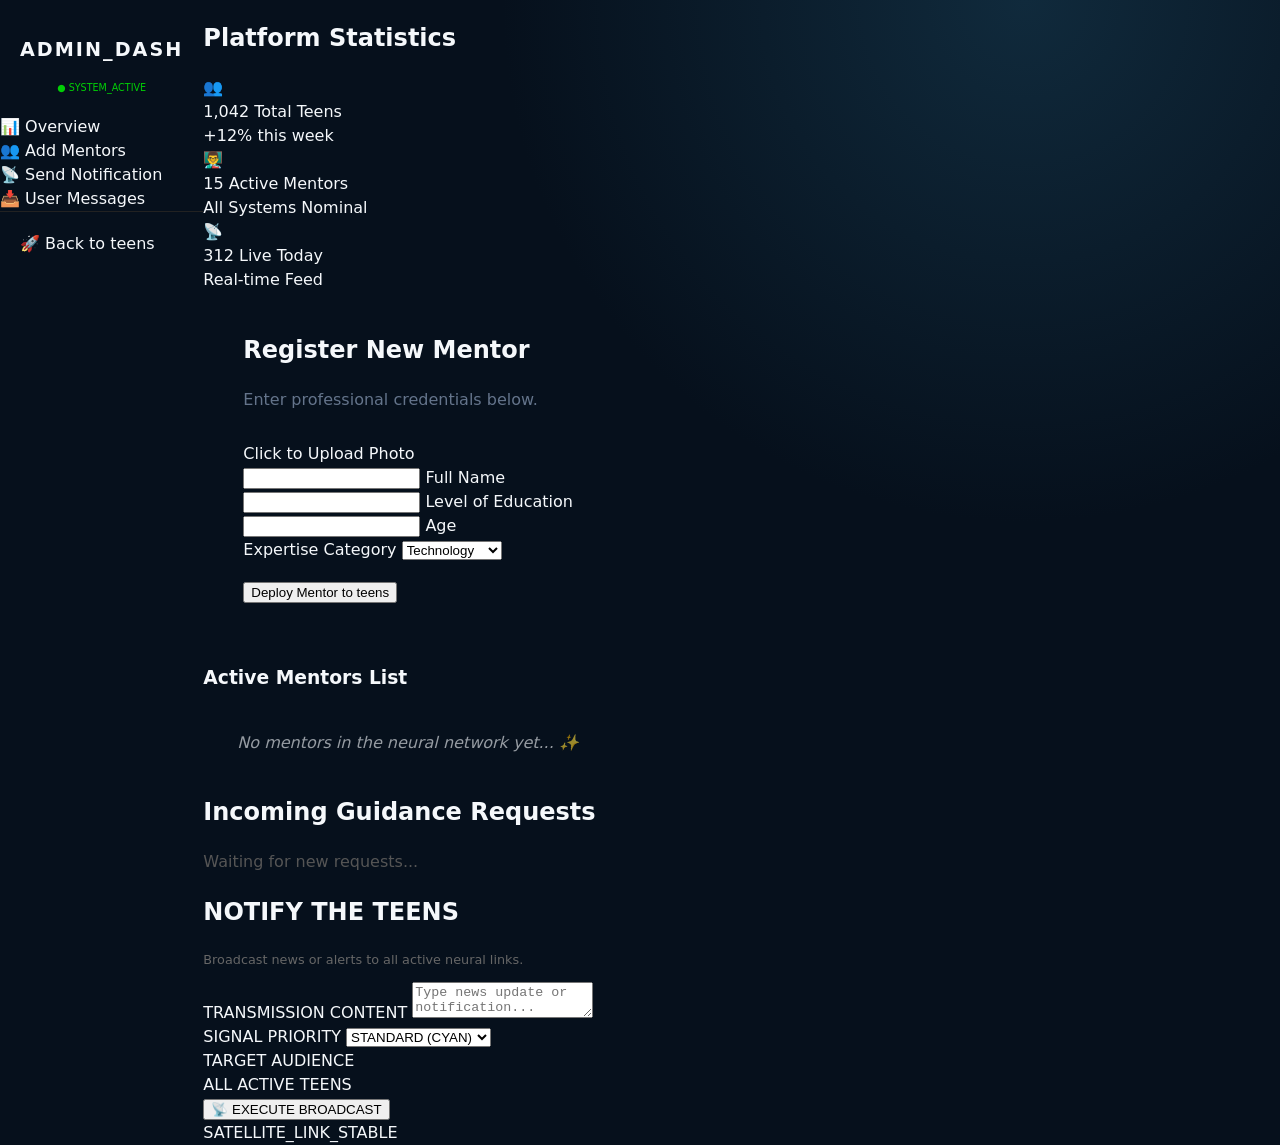
<file: admin.html>
<!DOCTYPE html>
<html lang="en">
<head>
    <meta charset="UTF-8">
    <title>Joboteen Admin | Command Center</title>
    <link rel="stylesheet" href="style.css">
    <style>
        /* Admin-specific overrides */
        .admin-grid { display: grid; grid-template-columns: 1fr 2fr; gap: 20px; }
        .request-card { background: rgba(255,255,255,0.05); padding: 15px; border-radius: 12px; margin-bottom: 10px; border-left: 4px solid var(--accent); }
        .status-badge { float: right; font-size: 0.7rem; padding: 4px 8px; border-radius: 4px; background: var(--primary); }
    </style>
</head>
<body class="admin-body">

    <div id="main-app" style="display: flex;">
<aside class="sidebar">
    <div class="sidebar-header" style="padding: 20px; text-align: center;">
        <h2 style="color: var(--accent); letter-spacing: 2px; font-size: 1.2rem;">ADMIN_DASH</h2>
        <div style="font-size: 0.6rem; color: #00ff00; opacity: 0.8;">● SYSTEM_ACTIVE</div>
    </div>

    <nav class="admin-nav" style="flex: 1;">
        <div class="nav-item active" onclick="setAdminView('overview', this)">
            <span>📊</span> <span class="nav-text">Overview</span>
        </div>
        <div class="nav-item" onclick="setAdminView('mentor-mgmt', this)">
            <span>👥</span> <span class="nav-text">Add Mentors</span>
        </div>
        <div class="nav-item" onclick="setAdminView('broadcast', this)">
            <span>📡</span> <span class="nav-text">Send Notification</span>
        </div>
        <div class="nav-item" onclick="setAdminView('inbox', this)">
            <span>📥</span> <span class="nav-text">User Messages</span>
        </div>
    </nav>

    <div class="sidebar-footer" style="padding: 20px; border-top: 1px solid #222;">
        <a href="index.html" class="exit-link">
            <span>🚀</span> <span class="nav-text">Back to teens
            </span>
        </a>
    </div>
</aside>

<main class="content">
<section id="overview" class="view active-view">
    <h1 class="terminal-title">Platform Statistics</h1>
    
    <div class="stats-grid">
        <div class="stat-card glass-card">
            <div class="stat-icon">👥</div>
            <div class="stat-data">
                <span class="stat-num counter">1,042</span>
                <span class="stat-label">Total Teens</span>
            </div>
            <div class="stat-trend">+12% this week</div>
        </div>

        <div class="stat-card glass-card">
            <div class="stat-icon">👨‍🏫</div>
            <div class="stat-data">
                <span class="stat-num">15</span>
                <span class="stat-label">Active Mentors</span>
            </div>
            <div class="stat-trend pulse-cyan">All Systems Nominal</div>
        </div>

        <div class="stat-card glass-card">
            <div class="stat-icon">📡</div>
            <div class="stat-data">
                <span class="stat-num live-glow">312</span>
                <span class="stat-label">Live Today</span>
            </div>
            <div class="stat-trend">Real-time Feed</div>
        </div>
    </div>
</section>


<section id="mentor-mgmt" class="view">
    <div class="login-card glass-card" style="max-width: 450px; margin: 0 auto; padding: 40px;">
        <h2 style="color: var(--accent); margin-top: 0;">Register New Mentor</h2>
        <p style="color: #64748b; margin-bottom: 30px;">Enter professional credentials below.</p>

        <div class="photo-upload-container" onclick="document.getElementById('m-file').click()">
            <div id="photo-preview" class="photo-preview-box">
                <span>Click to Upload Photo</span>
            </div>
            <input type="file" id="m-file" accept="image/*" style="display: none;" onchange="previewImage(this)">
        </div>

 <div class="input-field">
    <input type="text" id="m-name" required>
    <label>Full Name</label>
</div>

<div class="input-field">
    <input type="text" id="m-edu" required>
    <label>Level of Education</label>
</div>

<div class="input-field">
    <input type="number" id="m-age" required>
    <label>Age</label>
</div>

<div class="control-group">
    <label class="control-label">Expertise Category</label>
    <select id="m-category" class="neon-select">
        <option value="Tech">Technology</option>
        <option value="Art">Creative Arts</option>
        <option value="Business">Business</option>
        <option value="Science">Science</option>
    </select>
</div>
        <button class="btn-shine" onclick="registerMentor()" style="margin-top: 20px;">Deploy Mentor to teens</button>
    </div>

<div class="glass-card" style="margin-top: 20px;">
    <h3>Active Mentors List</h3>
    <div id="admin-mentor-list">
        </div>
</div>
</section>



<section id="inbox" class="view">
    <h1>Incoming Guidance Requests</h1>
    <div id="admin-request-list">
         <p style="color: #555;">Waiting for new requests...</p>
    </div>
</section>

<section id="broadcast" class="view">
    <div class="admin-card transmission-deck">
        <div class="deck-header">
            <h1 class="cyan-text">NOTIFY THE TEENS</h1>
            <p style="color: #666; font-size: 0.8rem;">Broadcast news or alerts to all active neural links.</p>
        </div>

        <div class="terminal-body">
            <div class="input-block">
                <label>TRANSMISSION CONTENT</label>
                <textarea id="broadcast-msg" class="admin-input" placeholder="Type news update or notification..."></textarea>
            </div>

            <div class="admin-grid-2">
                <div class="input-block">
                    <label>SIGNAL PRIORITY</label>
                    <select id="broadcast-type" class="admin-input">
                        <option value="info">STANDARD (CYAN)</option>
                        <option value="urgent">URGENT (PURPLE)</option>
                        <option value="emergency">CRITICAL (RED)</option>
                    </select>
                </div>
                
                <div class="input-block">
                    <label>TARGET AUDIENCE</label>
                    <div class="static-value">ALL ACTIVE TEENS</div>
                </div>
            </div>

            <button class="btn-shine broadcast-btn" onclick="sendGlobalAlert()">
                <span>📡</span> EXECUTE BROADCAST
            </button>
        </div>
        
        <div class="transmission-status">
            <span class="pulse-dot"></span> SATELLITE_LINK_STABLE
        </div>
    </div>
</section>
        </main>
    </div>

    <script src="admin-logic.js"></script>
</body>
</html>
</file>
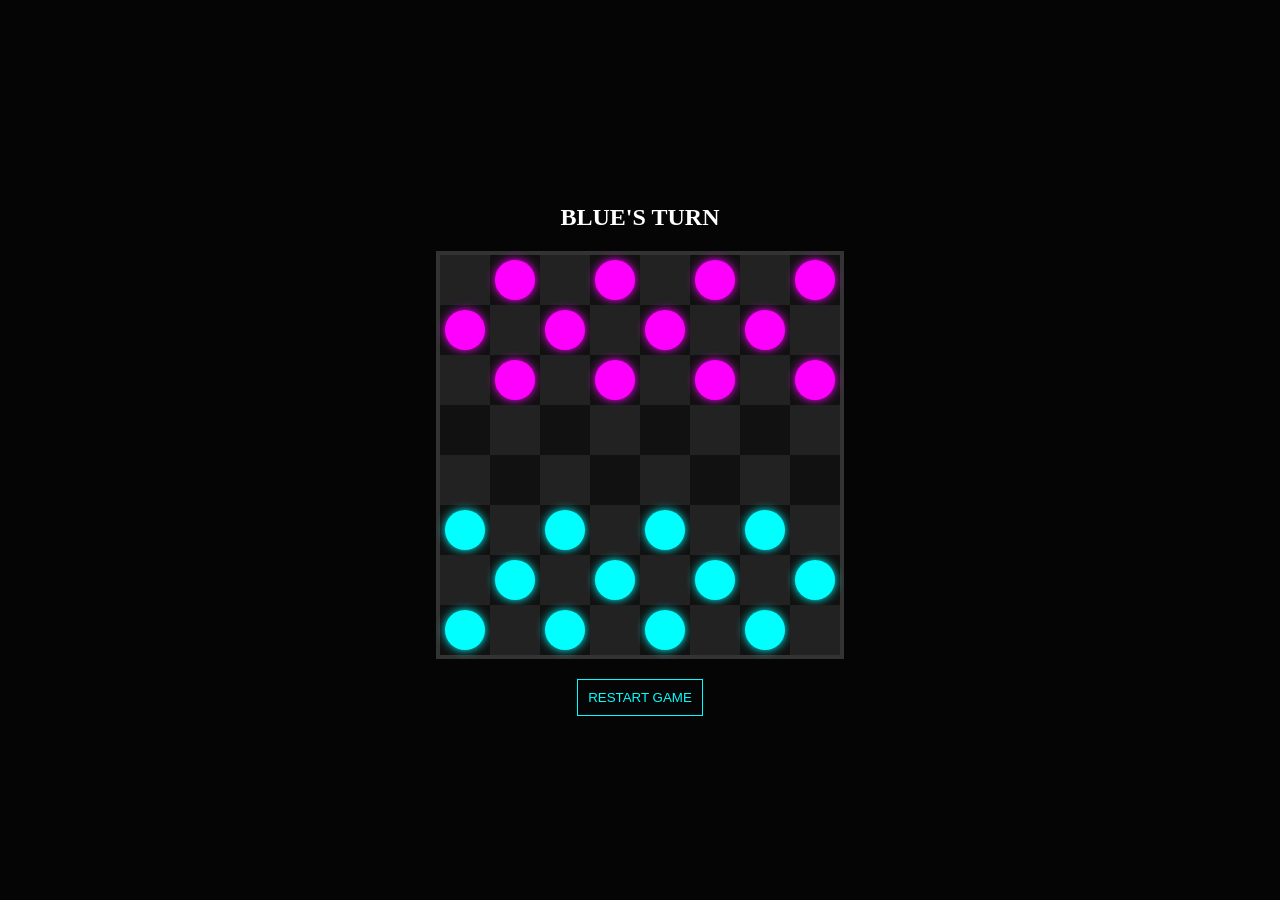
<file: games/c.html>
<!DOCTYPE html>
<html lang="en">
<head>
    <meta charset="UTF-8">
    <style>
        :root { --accent: #0ff; --primary: #f0f; }
        body { background: #050505; color: #fff; display: flex; flex-direction: column; align-items: center; justify-content: center; height: 100vh; margin: 0; }
        .board { display: grid; grid-template-columns: repeat(8, 50px); border: 4px solid #333; }
        .square { width: 50px; height: 50px; display: flex; align-items: center; justify-content: center; }
        .black { background-color: #111; } .white { background-color: #222; }
        .piece { width: 40px; height: 40px; border-radius: 50%; cursor: pointer; }
        .p1 { background: var(--accent); box-shadow: 0 0 10px var(--accent); }
        .p2 { background: var(--primary); box-shadow: 0 0 10px var(--primary); }
    </style>
</head>
<body>
    <h2 id="status">BLUE'S TURN</h2>
    <div id="board" class="board"></div>
    <button onclick="location.reload()" style="margin-top:20px; background:none; border:1px solid #0ff; color:#0ff; padding:10px;">RESTART GAME</button>

    <script>
        let currentPlayer = 1;
        let gameState = [
            [0, 2, 0, 2, 0, 2, 0, 2], [2, 0, 2, 0, 2, 0, 2, 0], [0, 2, 0, 2, 0, 2, 0, 2],
            [0, 0, 0, 0, 0, 0, 0, 0], [0, 0, 0, 0, 0, 0, 0, 0],
            [1, 0, 1, 0, 1, 0, 1, 0], [0, 1, 0, 1, 0, 1, 0, 1], [1, 0, 1, 0, 1, 0, 1, 0]
        ];

        function createBoard() {
            const boardEl = document.getElementById('board');
            boardEl.innerHTML = '';
            gameState.forEach((row, r) => {
                row.forEach((cell, c) => {
                    const square = document.createElement('div');
                    square.className = `square ${(r+c)%2===0 ? 'white' : 'black'}`;
                    if(cell > 0) {
                        const piece = document.createElement('div');
                        piece.className = `piece p${cell}`;
                        square.appendChild(piece);
                    }
                    boardEl.appendChild(square);
                });
            });
        }
        createBoard();
    </script>
</body>
</html>
</file>
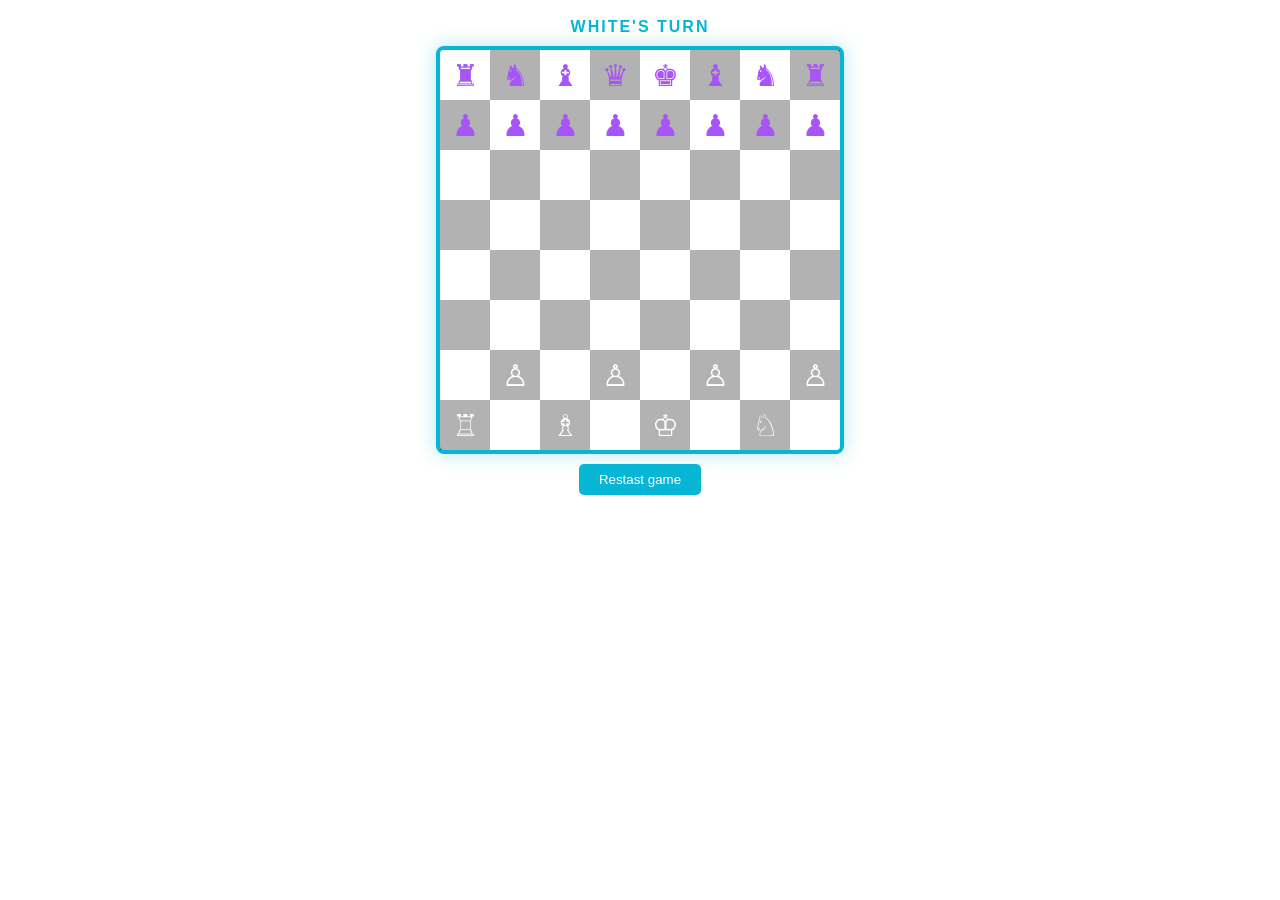
<file: games/chess.html>
<!DOCTYPE html>
<html lang="en">
<head>
    <meta charset="UTF-8">
    <style>
        /* Joboteen Theme Integration */
        :root {
            --bg: #0f172a;
            --accent: #a855f7; /* Purple from your main site */
            --primary: #06b6d4; /* Cyan from your main site */
            --glass: rgba(255, 255, 255, 0.05);
        }
        body {
            background: transparent; /* Allows main site bg to show */
            color: white;
            font-family: 'Inter', sans-serif;
            display: flex;
            flex-direction: column;
            align-items: center;
            overflow: hidden;
        }
        #board {
            display: grid;
            grid-template-columns: repeat(8, 50px);
            grid-template-rows: repeat(8, 50px);
            border: 4px solid var(--primary);
            box-shadow: 0 0 20px rgba(6, 182, 212, 0.3);
            border-radius: 8px;
        }
        .square { width: 50px; height: 50px; display: flex; justify-content: center; align-items: center; font-size: 30px; cursor: pointer; }
        .white { background-color: rgba(255,255,255,0.1); }
        .black { background-color: rgba(0,0,0,0.3); }
        .selected { background-color: var(--accent) !important; }
        #status { color: var(--primary); font-weight: bold; margin: 10px 0; text-transform: uppercase; letter-spacing: 2px; }
        .btn-shine {
            background: var(--primary);
            border: none;
            padding: 8px 20px;
            color: white;
            border-radius: 5px;
            cursor: pointer;
            margin-top: 10px;
        }
    </style>
</head>
<body>
    <div id="status">White's Turn</div>
    <div id="board"></div>
    <button class="btn-shine" onclick="location.reload()">Restast game</button>

    <script>
        // Your existing Chess Logic
        const pieces = { r:'♜', n:'♞', b:'♝', q:'♛', k:'♚', p:'♟', R:'♖', N:'♘', B:'♗', Q:'♕', K:'♔', P:'♙' };
        const boardLayout = [
            ['r','n','b','q','k','b','n','r'], ['p','p','p','p','p','p','p','p'],
            ['','','','','','','',''], ['','','','','','','',''],
            ['','','','','','','',''], ['','','','','','','',''],
            ['P','P','P','P','P','P','P','P'], ['R','N','B','Q','K','B','N','R']
        ];
        let selectedSquare = null;
        let turn = 'white';

        function createBoard() {
            const boardElement = document.getElementById('board');
            boardElement.innerHTML = '';
            for (let row = 0; row < 8; row++) {
                for (let col = 0; col < 8; col++) {
                    const square = document.createElement('div');
                    square.className = `square ${(row + col) % 2 === 0 ? 'white' : 'black'}`;
                    const pieceCode = boardLayout[row][col];
                    if (pieceCode) {
                        square.textContent = pieces[pieceCode];
                        square.style.color = pieceCode === pieceCode.toUpperCase() ? '#fff' : '#a855f7';
                    }
                    square.onclick = () => handleSquareClick(row, col);
                    boardElement.appendChild(square);
                }
            }
        }

        function handleSquareClick(row, col) {
            const piece = boardLayout[row][col];
            const color = piece ? (piece === piece.toUpperCase() ? 'white' : 'black') : null;
            if (selectedSquare) {
                boardLayout[row][col] = boardLayout[selectedSquare.row][selectedSquare.col];
                boardLayout[selectedSquare.row][selectedSquare.col] = '';
                turn = turn === 'white' ? 'black' : 'white';
                document.getElementById('status').textContent = `${turn}'s Turn`;
                selectedSquare = null;
                createBoard();
            } else if (piece && color === turn) {
                selectedSquare = { row, col };
                createBoard();
                document.getElementById('board').children[row * 8 + col].classList.add('selected');
            }
        }
        createBoard();
    </script>
</body>
</html>
</file>
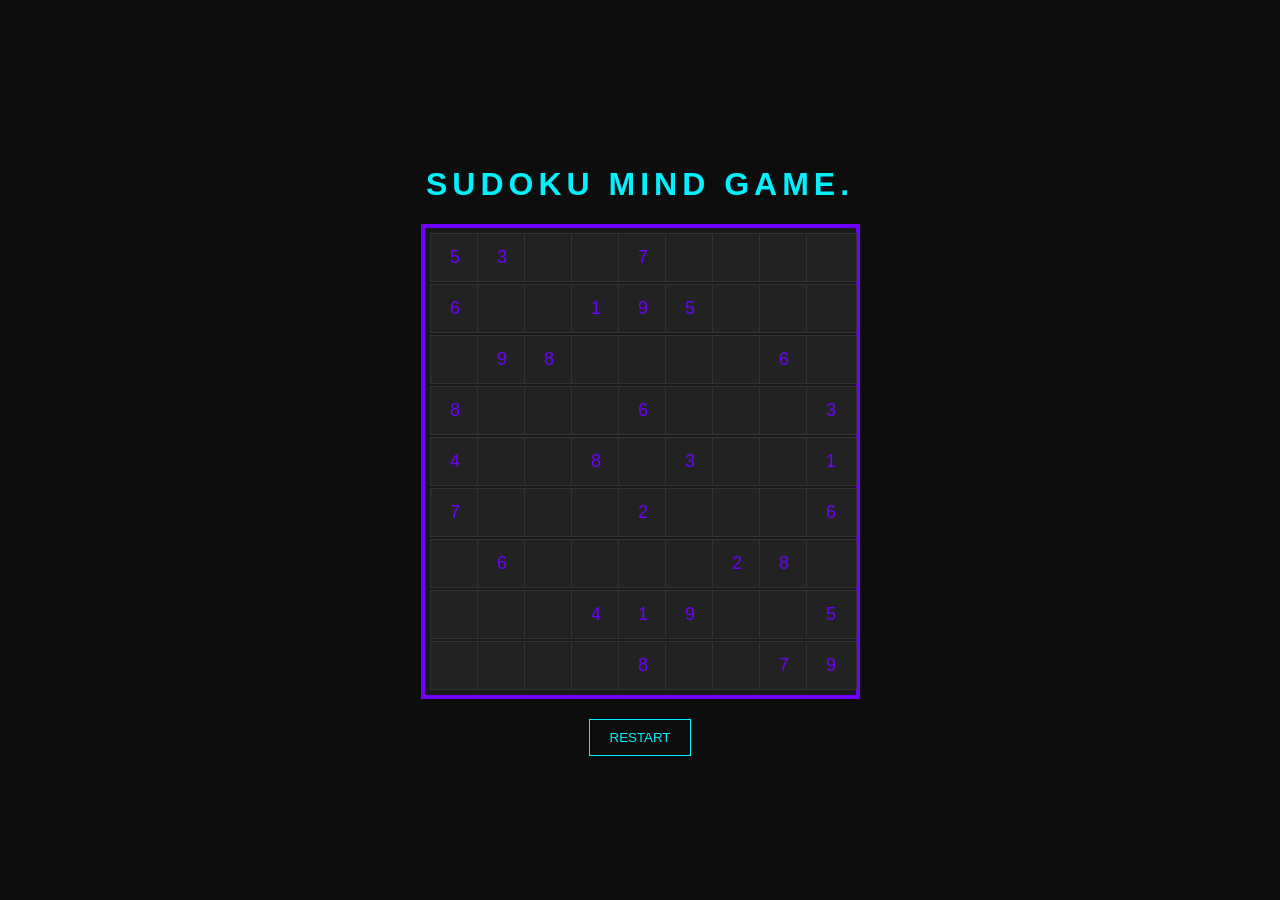
<file: games/s.html>
<!DOCTYPE html>
<html lang="en">
<head>
    <meta charset="UTF-8">
    <style>
        /* Integrating your s.css logic with Joboteen colors */
        :root { --accent: #00f2ff; --primary: #7000ff; --bg: #0d0d0d; }
        body { background: var(--bg); color: var(--accent); font-family: 'Segoe UI', sans-serif; display: flex; flex-direction: column; align-items: center; justify-content: center; height: 100vh; margin: 0; }
        .board { display: grid; grid-template-columns: repeat(9, 45px); gap: 2px; border: 4px solid var(--primary); padding: 5px; background: #1a1a1a; }
        .cell { width: 45px; height: 45px; background: #222; border: 1px solid #333; color: var(--accent); text-align: center; font-size: 18px; outline: none; }
        .cell:focus { background: #333; box-shadow: 0 0 10px var(--accent); }
        .neon-btn { margin-top: 20px; background: transparent; border: 1px solid var(--accent); color: var(--accent); padding: 10px 20px; cursor: pointer; }
    </style>
</head>
<body>
    <h1 style="letter-spacing: 5px;">SUDOKU MIND GAME.</h1>
    <div id="sudoku-board" class="board"></div>
    <button onclick="createBoard()" class="neon-btn">RESTART</button>

    <script>
        const initialGrid = [
            [5, 3, 0, 0, 7, 0, 0, 0, 0], [6, 0, 0, 1, 9, 5, 0, 0, 0], [0, 9, 8, 0, 0, 0, 0, 6, 0],
            [8, 0, 0, 0, 6, 0, 0, 0, 3], [4, 0, 0, 8, 0, 3, 0, 0, 1], [7, 0, 0, 0, 2, 0, 0, 0, 6],
            [0, 6, 0, 0, 0, 0, 2, 8, 0], [0, 0, 0, 4, 1, 9, 0, 0, 5], [0, 0, 0, 0, 8, 0, 0, 7, 9]
        ];

        function createBoard() {
            const board = document.getElementById('sudoku-board');
            board.innerHTML = '';
            for (let r = 0; r < 9; r++) {
                for (let c = 0; c < 9; c++) {
                    const cell = document.createElement('input');
                    cell.type = 'text'; cell.maxLength = 1; cell.className = 'cell';
                    if (initialGrid[r][c] !== 0) {
                        cell.value = initialGrid[r][c];
                        cell.readOnly = true;
                        cell.style.color = '#7000ff';
                    }
                    board.appendChild(cell);
                }
            }
        }
        createBoard();
    </script>
</body>
</html>
</file>
<file: style.css>
:root{--bg:#06101c;--panel:#0b1827;--panel2:#0e2031;--text:#f5f8fb;--muted:#8fa1b4;--line:rgba(255,255,255,.09);--green:#48e5a0;--blue:#5aa9ff;--red:#ff647c;--shadow:0 24px 70px rgba(0,0,0,.28)}*{box-sizing:border-box}html{scroll-behavior:smooth}body{margin:0;background:radial-gradient(circle at 80% 0,#102a3c 0,transparent 34%),var(--bg);color:var(--text);font-family:Inter,system-ui,sans-serif;line-height:1.5}a{color:inherit;text-decoration:none}.shell{width:min(1160px,calc(100% - 36px));margin:auto}.topbar{height:72px;display:flex;align-items:center;justify-content:space-between;padding:0 max(18px,calc((100vw - 1160px)/2));border-bottom:1px solid var(--line);background:rgba(6,16,28,.78);backdrop-filter:blur(18px);position:sticky;top:0;z-index:10}.brand{display:flex;align-items:center;gap:10px;font-size:1.2rem;font-weight:800}.brand-mark{width:35px;height:35px;border:2px solid var(--green);border-radius:11px;display:grid;place-items:center;color:var(--green);font-size:1.45rem}.topbar nav{display:flex;gap:28px;color:var(--muted);font-size:.9rem}.topbar nav a:hover{color:var(--text)}.icon-btn{background:var(--green);border:0;border-radius:10px;padding:9px 14px;font-weight:700;color:#04130c}.hero{min-height:650px;display:grid;grid-template-columns:1.1fr .9fr;gap:70px;align-items:center;padding:70px 0}.eyebrow{font-size:.72rem;letter-spacing:.16em;color:var(--green);font-weight:800}.hero h1{font-size:clamp(3rem,6vw,5.5rem);line-height:.98;letter-spacing:-.06em;margin:18px 0}.hero h1 span{color:var(--green)}.lead{max-width:650px;color:var(--muted);font-size:1.08rem}.hero-actions{display:flex;gap:12px;margin:30px 0 20px}.btn{border:0;border-radius:12px;padding:12px 18px;font:inherit;font-weight:750;cursor:pointer;transition:.2s;display:inline-flex;align-items:center;justify-content:center;gap:8px}.btn:hover{transform:translateY(-2px)}.primary{background:var(--green);color:#04130c}.secondary{background:#183149;color:var(--text)}.ghost{background:transparent;color:var(--text);border:1px solid var(--line)}.danger{background:rgba(255,100,124,.1);color:#ff9aaa;border:1px solid rgba(255,100,124,.25)}.trust-row{display:flex;flex-wrap:wrap;gap:18px;color:#73879a;font-size:.78rem}.glass{background:linear-gradient(145deg,rgba(18,37,54,.82),rgba(7,18,30,.82));border:1px solid var(--line);box-shadow:var(--shadow);border-radius:24px}.hero-card{padding:22px}.status-line{color:#9db0c0;font-size:.78rem;display:flex;align-items:center;gap:8px;margin-bottom:20px}.status-dot{width:8px;height:8px;background:var(--green);border-radius:50%;box-shadow:0 0 15px var(--green)}.phone-preview{width:250px;height:470px;margin:auto;border:7px solid #182a3a;border-radius:36px;padding:10px;background:#02070c;box-shadow:0 25px 70px #000}.phone-speaker{width:70px;height:16px;background:#152333;border-radius:20px;margin:auto}.phone-screen{height:calc(100% - 25px);margin-top:10px;border-radius:25px;background:linear-gradient(160deg,#0d2530,#07111d);padding:24px 18px}.mini-label{font-size:.65rem;color:#6e8598;letter-spacing:.15em}.phone-screen strong{display:block;font-size:1.25rem;margin-top:8px}.mini-location{color:var(--green);font-size:.78rem;margin-top:12px}.map-grid{height:240px;margin-top:30px;border-radius:18px;position:relative;overflow:hidden;background:linear-gradient(30deg,transparent 48%,rgba(72,229,160,.08) 49%,transparent 51%),linear-gradient(120deg,transparent 48%,rgba(90,169,255,.1) 49%,transparent 51%);background-size:42px 42px}.map-grid i{position:absolute;left:50%;top:48%;width:15px;height:15px;border:3px solid var(--green);border-radius:50%;box-shadow:0 0 0 12px rgba(72,229,160,.08),0 0 30px var(--green)}.section{padding:65px 0}.section-heading{display:flex;justify-content:space-between;align-items:end;gap:20px;margin-bottom:25px}.section h2{font-size:clamp(2rem,4vw,3rem);line-height:1.05;letter-spacing:-.04em;margin:9px 0 0}.pill,.online-badge{font-size:.68rem;font-weight:800;letter-spacing:.08em;padding:7px 10px;border-radius:999px;background:#12283b;color:#8fa1b4}.device-switcher{display:flex;align-items:center;gap:12px;padding:14px 16px;margin-bottom:20px}.device-switcher label{color:var(--muted);font-size:.78rem;font-weight:700}.device-switcher select{flex:1;min-width:0;background:#091a29;color:var(--text);border:1px solid var(--line);border-radius:10px;padding:11px 12px;font:inherit}.dashboard-grid{display:grid;grid-template-columns:1fr 1fr;gap:20px}.device-card,.map-card{padding:25px}.device-head{display:flex;align-items:center;gap:14px}.device-icon{width:48px;height:48px;border-radius:15px;background:#132b3c;display:grid;place-items:center;font-size:1.3rem}.device-head h3{margin:0}.device-head p{margin:2px 0 0;color:var(--muted);font-size:.8rem}.online-badge{margin-left:auto}.stats{display:grid;grid-template-columns:repeat(3,1fr);gap:10px;margin:25px 0}.stats div{padding:14px;background:rgba(255,255,255,.035);border:1px solid var(--line);border-radius:13px}.stats span{display:block;color:#71869a;font-size:.68rem}.stats strong{display:block;margin-top:4px;font-size:.85rem}.actions{display:flex;flex-wrap:wrap;gap:10px}.command-status{margin:15px 0 0;color:var(--muted);font-size:.75rem}.map-header{display:flex;justify-content:space-between;align-items:start}.map-header h3{margin:6px 0 0}.map-pin{color:var(--green)}.map{height:300px;border-radius:18px;margin-top:20px;position:relative;overflow:hidden;background-color:#091825}.map-rings{position:absolute;width:240px;height:240px;border:1px solid rgba(72,229,160,.16);border-radius:50%;left:50%;top:45%;transform:translate(-50%,-50%)}.map-center{position:absolute;left:50%;top:45%;transform:translate(-50%,-50%);width:48px;height:48px;border-radius:50%;display:grid;place-items:center;background:var(--green);color:#062014;box-shadow:0 0 35px rgba(72,229,160,.45)}.history-card{overflow:hidden;padding:0}.history-row{display:grid;grid-template-columns:1.4fr 1fr auto;gap:15px;align-items:center;padding:15px 20px;border-bottom:1px solid var(--line);font-size:.8rem}.history-row:last-child{border-bottom:0}.history-row span{color:var(--muted)}.history-row small{color:#71869a}.muted{color:var(--muted);padding:20px}.steps{display:grid;grid-template-columns:repeat(3,1fr);gap:15px}.steps article{padding:24px;background:rgba(255,255,255,.025);border:1px solid var(--line);border-radius:18px}.steps b{color:var(--green);font-size:.72rem}.steps span{display:block;font-size:1.1rem;font-weight:750;margin-top:18px}.steps p,.features p{color:var(--muted);font-size:.85rem}.notice{display:flex;gap:15px;margin-top:20px;padding:18px;border-radius:16px;background:rgba(90,169,255,.07);border:1px solid rgba(90,169,255,.16);color:#9cb0c2}.notice span{font-size:1.3rem}.notice strong{color:var(--text)}.notice p{margin:3px 0;font-size:.8rem}.feature-grid{display:grid;grid-template-columns:repeat(4,1fr);gap:14px}.features article{padding:22px;border:1px solid var(--line);border-radius:18px;background:rgba(255,255,255,.02)}.features article>span{font-size:1.5rem}.features h3{margin:15px 0 5px}.footer{padding:35px 0 55px;border-top:1px solid var(--line);display:flex;justify-content:space-between;color:#71869a;font-size:.78rem}.footer strong{color:var(--text);margin-right:10px}.toast{position:fixed;right:18px;bottom:18px;z-index:30;max-width:340px;padding:14px 16px;border-radius:14px;background:#102437;border:1px solid var(--green);box-shadow:var(--shadow);transform:translateY(30px);opacity:0;pointer-events:none;transition:.25s;font-size:.82rem}.toast.show{transform:none;opacity:1}@media(max-width:850px){.hero{grid-template-columns:1fr;gap:25px;padding:50px 0}.hero-card{max-width:430px;width:100%;margin:auto}.dashboard-grid{grid-template-columns:1fr}.feature-grid{grid-template-columns:1fr 1fr}.steps{grid-template-columns:1fr}.topbar nav{display:none}}@media(max-width:600px){.device-switcher{flex-wrap:wrap}.device-switcher label{width:100%}.device-switcher select{flex-basis:100%}.history-row{grid-template-columns:1fr}.stats{grid-template-columns:1fr}}@media(max-width:520px){.shell{width:min(100% - 24px,1160px)}.hero h1{font-size:3.1rem}.phone-preview{width:220px;height:410px}.hero-actions{flex-direction:column}.hero-actions .btn{width:100%}.footer{display:block}.footer small{display:block;margin-top:10px}}
</file>
